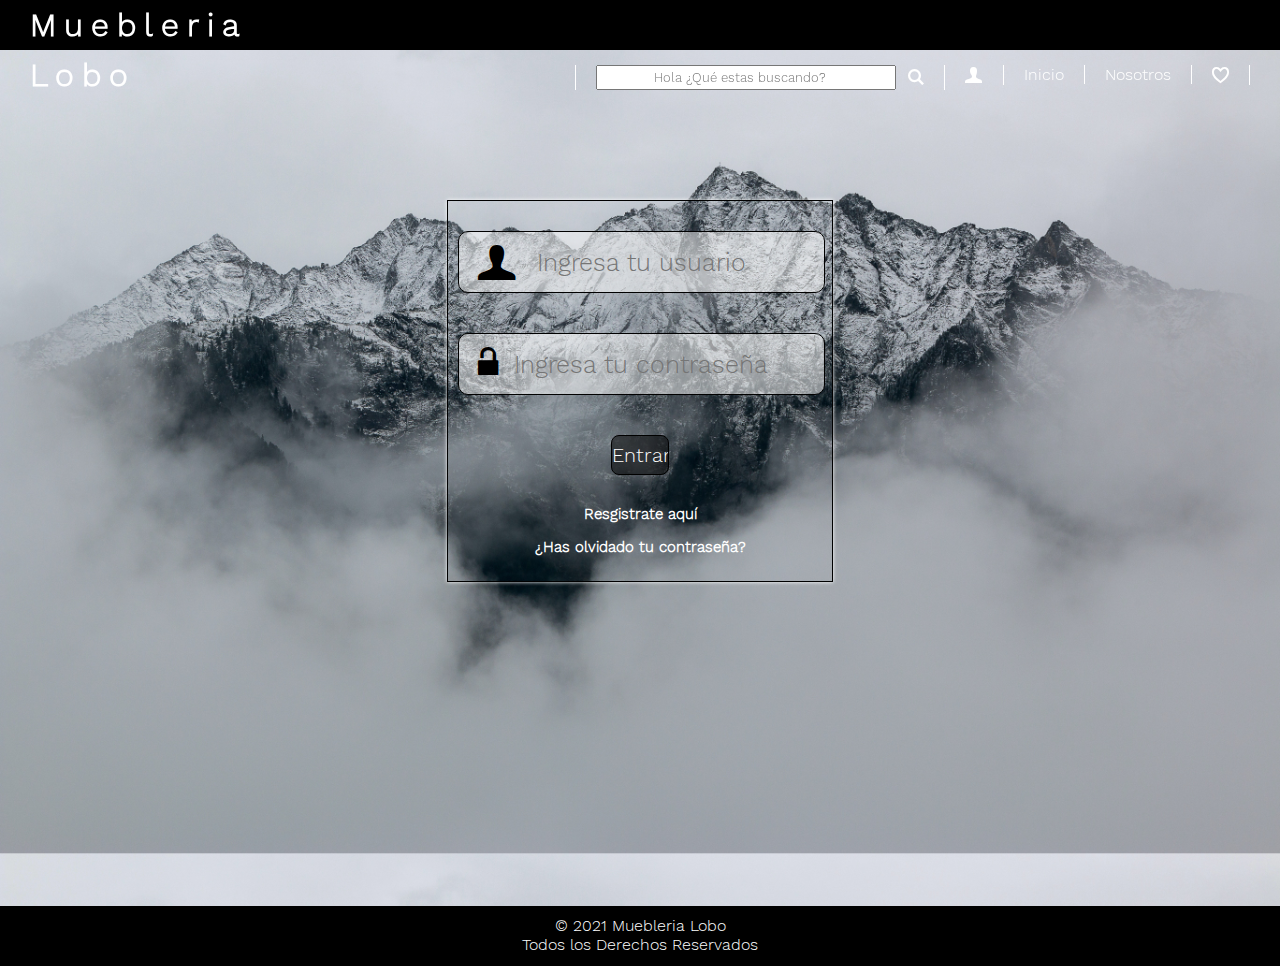
<file: inicio_sesion.html>
<!DOCTYPE html>
<html lang="es">
    <head>
        <meta charset="UTF-8">
        <link rel="stylesheet" href="css/estilos_inicio.css">
        <title>Muebleria Lobo</title>
        <link rel="shortcut icon" href="imagenes/logo/logo.jpg" type="image/x-icon">
    </head>
    <body>
         <!--  Inicio de menu -->
         <nav id="ml">
            <div id="lobo">
                <h1><a href="index.html">Muebleria Lobo</a></h1>
            </div>
            <ul id="menu">
                <li id="cart">
                    <a href="index.html">O</a>
                </li>
                <li class="normal">
                    <a href="nosotros.html">Nosotros</a>
                </li>
                <li class="normal">
                    <a href="index.html">Inicio</a>
                </li>
                <li id="sesion">
                    <a href="inicio_sesion.html">U</a>
                </li>
                <li id="buscar">
                    <input type="search" name="Buscador" id="search" placeholder="Hola ¿Qué estas buscando?">
                    <a href="busqueda.html">L</a>
                    <!--<input type="button" value="L" class="icon" href="">-->
                </li>
            </ul>
        </nav>
        <!--  Fin de menu -->

        <div id="clearfix"></div>

        <!--  Inicio Formulario -->

        <div id="espaciador"></div>

        <div id="formulario">
            <form>
                
                <label id="user" class="icon">U</label>
                <input type="email" placeholder="Ingresa tu usuario">

                <label id="password" class="icon">w</label>
                <input type="password" placeholder="Ingresa tu contraseña">

                <input type="submit" value="Entrar">
               

                <a href="registro.html">Resgistrate aquí</a>
                <a href="recuperar.html">¿Has olvidado tu contraseña?</a>
            </form>
        </div>
        
        <!--  Termina Formulario -->
        <!--  Inicio footer -->

        <footer id="footer">
            <p>
                &copy; 2021 Muebleria Lobo 
            </p>
            <p>
                Todos los Derechos Reservados
            </p>

        </footer>
        <!--  Fin footer -->
    </body>
</html>
</file>
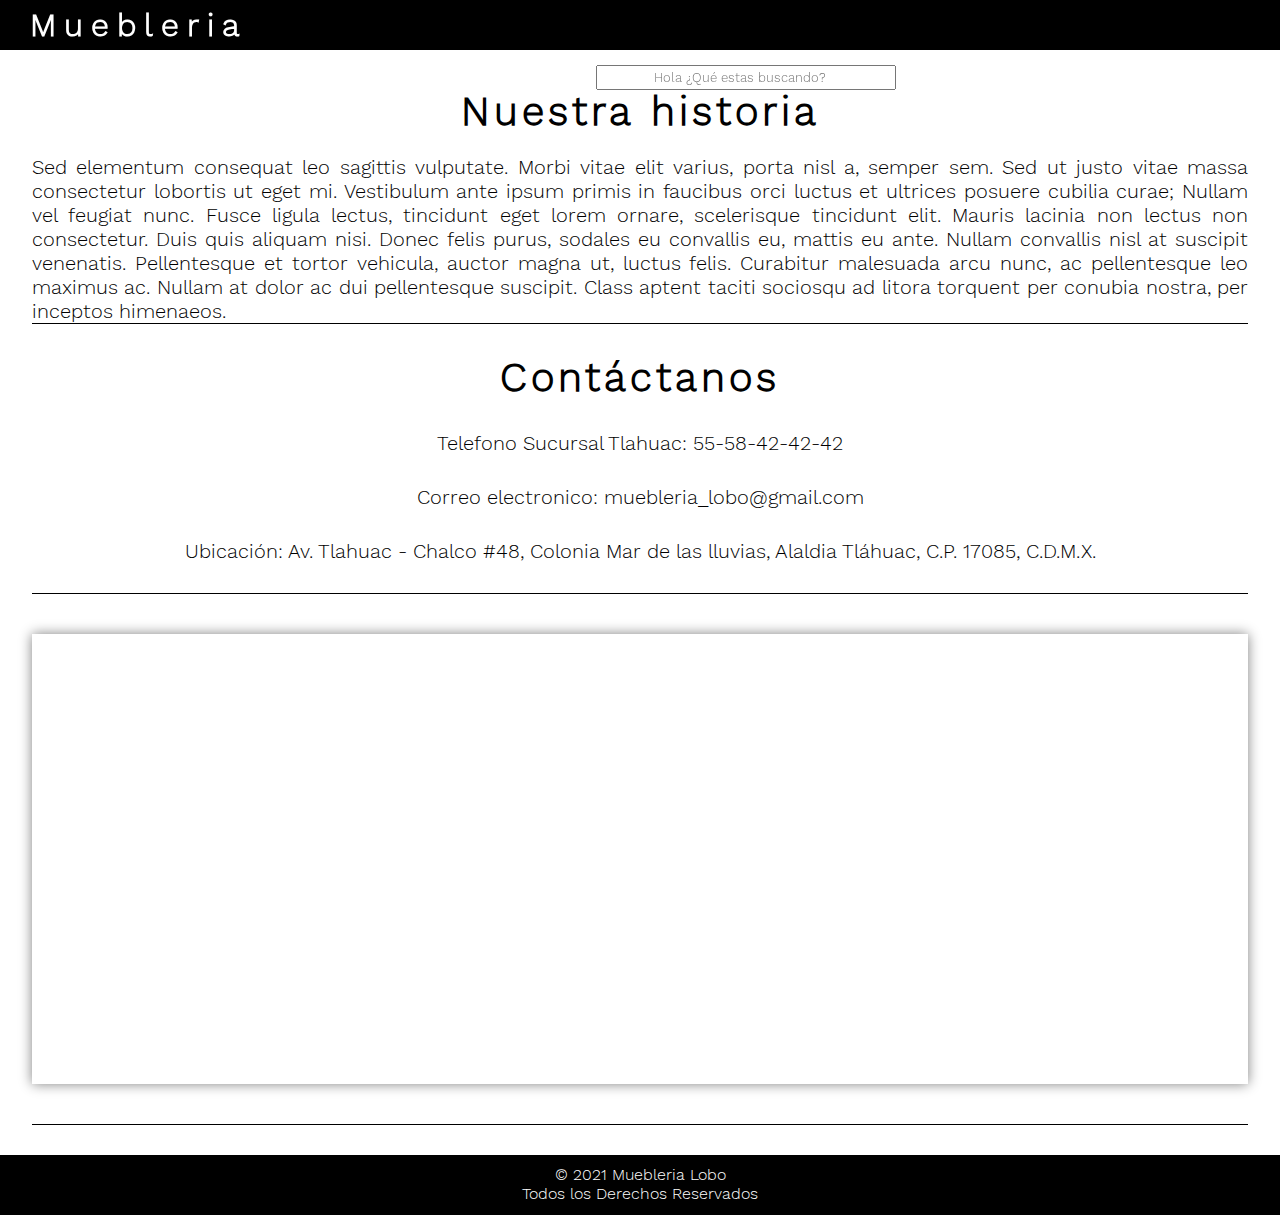
<file: nosotros.html>
<!DOCTYPE html>
<html lang="es">
    <head>
        <meta charset="UTF-8">
        <link rel="stylesheet" href="css/estilo_nosotros.css">
        <title>Muebleria Lobo</title>
        <link rel="shortcut icon" href="imagenes/logo/logo.jpg" type="image/x-icon">
        
    </head>
    <body>
         <!--  Inicio de menu -->
         <nav id="ml">
            <div id="lobo">
                <h1><a href="index.html">Muebleria Lobo</a></h1>
            </div>
            <ul id="menu">
                <li id="cart">
                    <a href="index.html">O</a>
                </li>
                <li class="normal">
                    <a href="nosotros.html">Nosotros</a>
                </li>
                <li class="normal">
                    <a href="index.html">Inicio</a>
                </li>
                <li id="sesion">
                    <a href="inicio_sesion.html">U</a>
                </li>
                <li id="buscar">
                    <input type="search" name="Buscador" id="search" placeholder="Hola ¿Qué estas buscando?">
                    <a href="busqueda.html">L</a>
                    <!--<input type="button" value="L" class="icon" href="">-->
                </li>
            </ul>
        </nav>
        <!--  Fin de menu -->

        <div id="clearfix"></div>
        <div id="espaciador"></div>

        <!--  Inicio contenido central -->

        <div id="nosotros">

            <h1>Nosotros</h1>

            <div id="historia">

                <h3>Nuestra historia</h3>

                <p>
                    Sed elementum consequat leo sagittis vulputate. Morbi vitae elit varius, porta nisl a, semper sem. Sed ut justo vitae massa consectetur lobortis ut eget mi. Vestibulum ante ipsum primis in faucibus orci luctus et ultrices posuere cubilia curae; Nullam vel feugiat nunc. Fusce ligula lectus, tincidunt eget lorem ornare, scelerisque tincidunt elit. Mauris lacinia non lectus non consectetur. Duis quis aliquam nisi. Donec felis purus, sodales eu convallis eu, mattis eu ante. Nullam convallis nisl at suscipit venenatis. Pellentesque et tortor vehicula, auctor magna ut, luctus felis. Curabitur malesuada arcu nunc, ac pellentesque leo maximus ac. Nullam at dolor ac dui pellentesque suscipit. Class aptent taciti sociosqu ad litora torquent per conubia nostra, per inceptos himenaeos.
                </p>

            </div>

            <div id="datos_contacto">

                <h3>Contáctanos</h3>

                <p>Telefono Sucursal Tlahuac:  55-58-42-42-42</p>

                <p>Correo electronico:  muebleria_lobo@gmail.com</p>

                <p>Ubicación: Av. Tlahuac - Chalco #48, Colonia Mar de las lluvias, Alaldia Tláhuac, C.P. 17085, C.D.M.X.</p>


            </div>

            <div id="mapa">

                <iframe src="https://www.google.com/maps/embed?pb=!1m18!1m12!1m3!1d1883.142865938421!2d-99.00509484434441!3d19.269936687518786!2m3!1f0!2f0!3f0!3m2!1i1024!2i768!4f13.1!3m3!1m2!1s0x85ce1cb6925f59c5%3A0x481e2a52349987e2!2sSan%20Rafael%20Atlixco%2019%2C%20Barrio%20de%20San%20Juan%2C%20Tl%C3%A1huac%2C%2013000%20De%20San%20Juan%2C%20CDMX!5e0!3m2!1ses-419!2smx!4v1611174026542!5m2!1ses-419!2smx" width="600" height="450" frameborder="0" style="border:0;" allowfullscreen="" aria-hidden="false" tabindex="0"></iframe>

            </div>

        </div>

        <!--  Fin contenido central -->

        <!--  Inicio footer -->

        <footer id="footer">
            <p>
                &copy; 2021 Muebleria Lobo 
            </p>
            <p>
                Todos los Derechos Reservados
            </p>

        </footer>
        <!--  Fin footer -->

    </body>
</html>
</file>
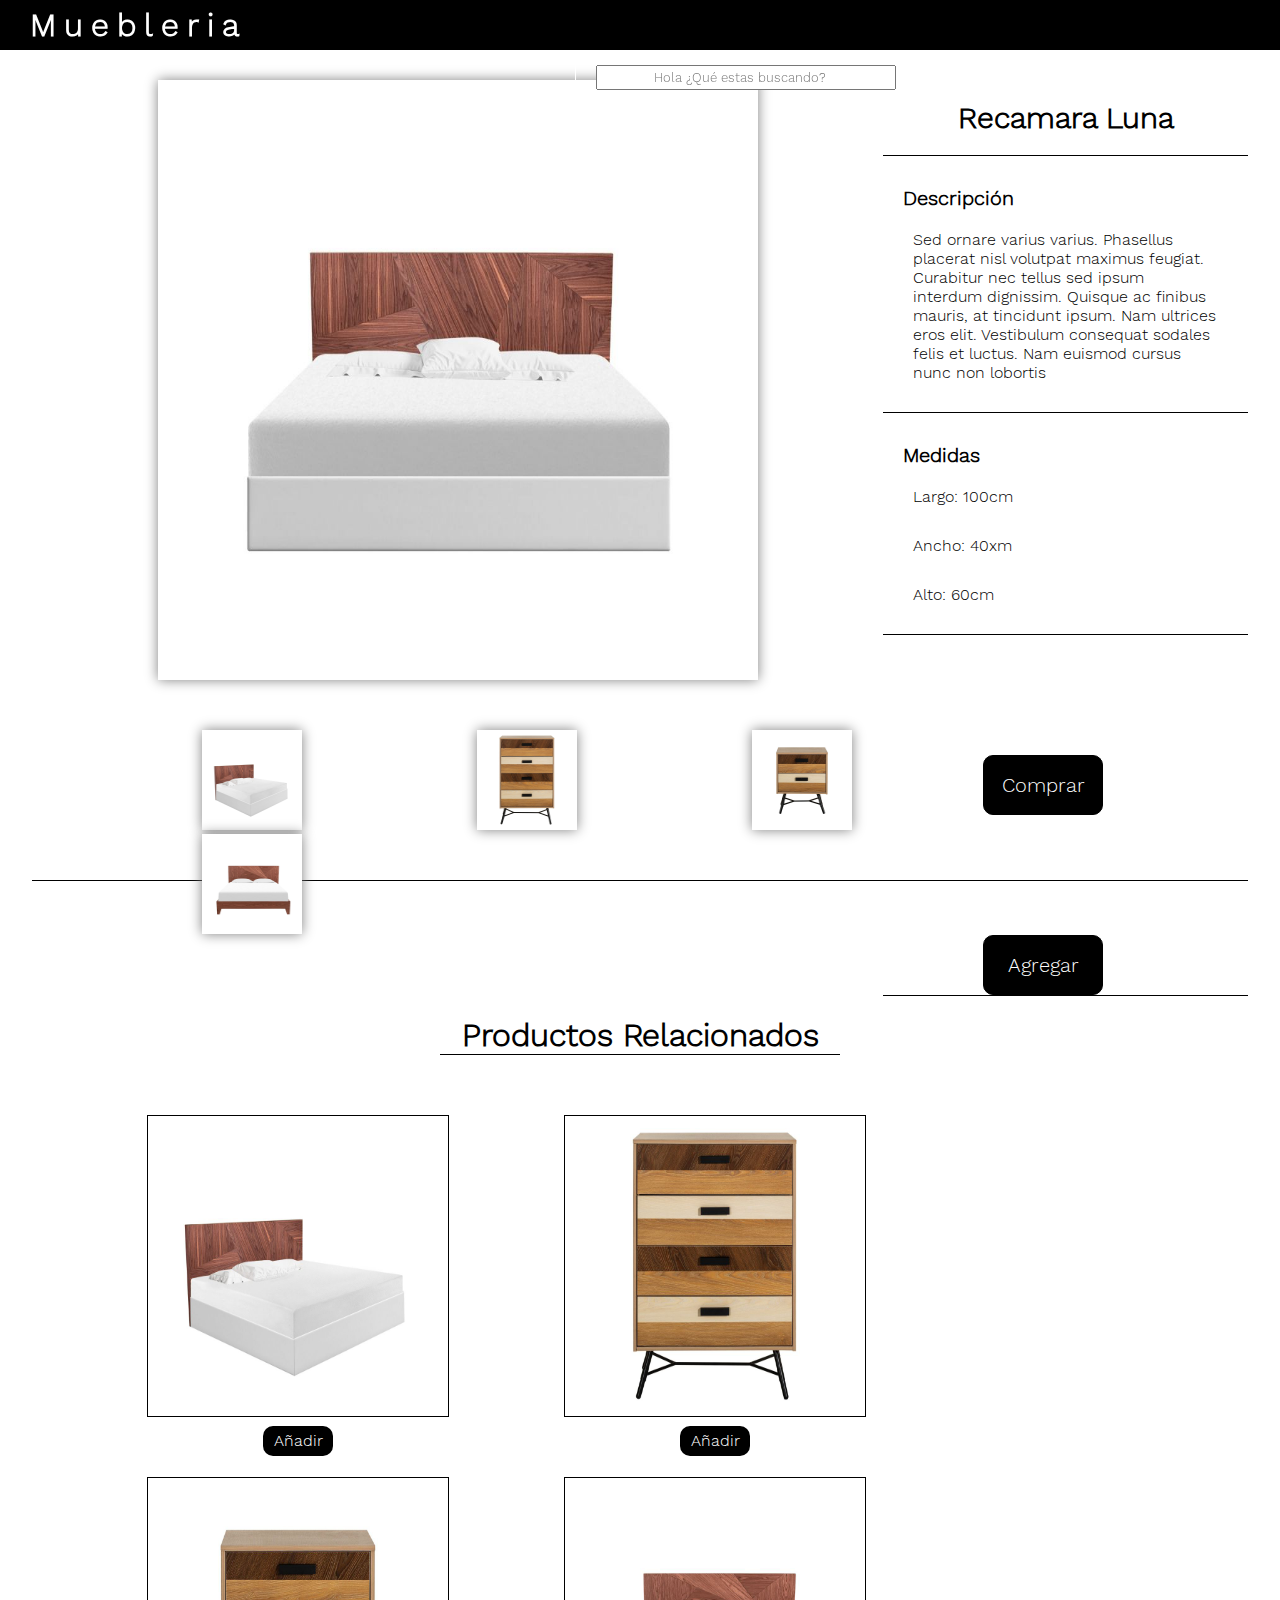
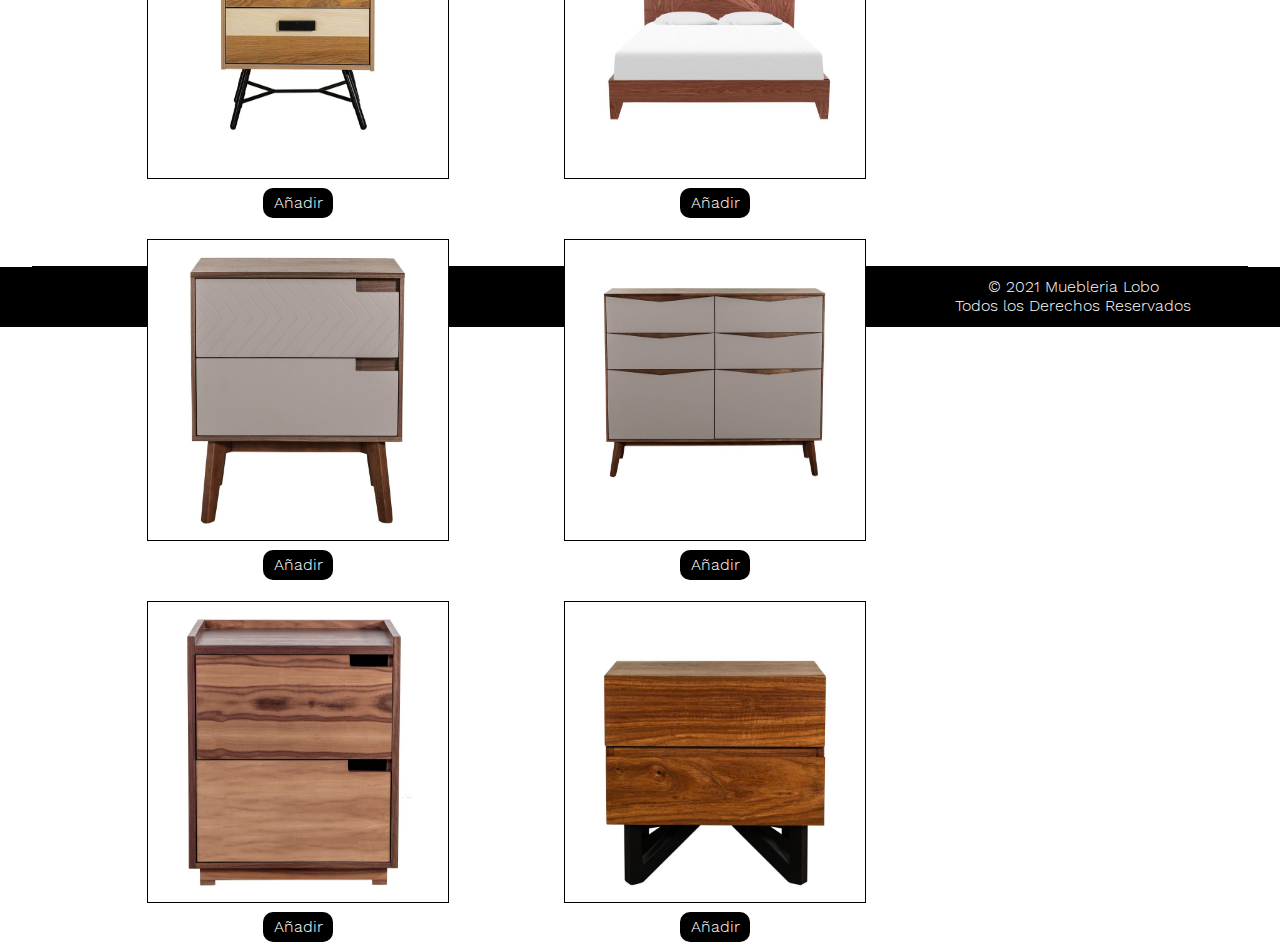
<file: productos.html>
<!DOCTYPE html>
<html lang="es">
    <head>
        <meta charset="UTF-8">
        <link rel="stylesheet" href="css/estilos_productos.css">
        <title>Muebleria Lobo</title>
        <link rel="shortcut icon" href="imagenes/logo/logo.jpg" type="image/x-icon">
    </head>
    <body>
         <!--  Inicio de menu -->
         <nav id="ml">
            <div id="lobo">
                <h1><a href="index.html">Muebleria Lobo</a></h1>
            </div>
            <ul id="menu">
                <li id="cart">
                    <a href="index.html">O</a>
                </li>
                <li class="normal">
                    <a href="nosotros.html">Nosotros</a>
                </li>
                <li class="normal">
                    <a href="index.html">Inicio</a>
                </li>
                <li id="sesion">
                    <a href="inicio_sesion.html">U</a>
                </li>
                <li id="buscar">
                    <input type="search" name="Buscador" id="search" placeholder="Hola ¿Qué estas buscando?">
                    <a href="busqueda.html">L</a>
                    <!--<input type="button" value="L" class="icon" href="">-->
                </li>
            </ul>
        </nav>
        <!--  Fin de menu -->

        <div id="clearfix"></div> 
        <div id="espaciador"></div>

        <!-- Inicio Contenido central -->

        <div id="contenido">
            <div id="imagenes">

                <div id="principal">

                    <img src="imagenes/productos/mueble1b.jpg" >
        
                </div>
        
                <div id="opciones">
        
                    <div id="opcion1">
                        <a href="#"><img src="imagenes/productos/mueble1a.jpg" alt="#"></a>
                    </div>
        
                    <div id="opcion2">
                        <a href="#"><img src="imagenes/productos/mueble2.jpg" alt="#"></a>
                    </div>
        
                    <div id="opcion3">
                        <a href="#"><img src="imagenes/productos/mueble3.jpg" alt="#"></a>
                    </div>
        
                    <div id="opcion4">
                        <a href="#"><img src="imagenes/productos/mueble4a.jpg" alt="#"></a>
                    </div>
        
                </div>

            </div>
            <div id="descripcion">

                <div id="nombre_producto">
                    <h2>Recamara Luna</h2>
                </div>
        
                <div id="detalles">
        
                    <div id="desc">

                        <h3>Descripción</h3>
        
                        <p>Sed ornare varius varius. Phasellus placerat nisl volutpat maximus feugiat. Curabitur nec tellus sed ipsum interdum dignissim. Quisque ac finibus mauris, at tincidunt ipsum. Nam ultrices eros elit. Vestibulum consequat sodales felis et luctus. Nam euismod cursus nunc non lobortis</p>

                    </div>
        
                    <div id="medidas">
                        <h3>Medidas</h3>
        
                        <p>Largo: 100cm</p>
                        <p>Ancho: 40xm</p>
                        <p>Alto: 60cm</p>
                    </div>
        
                
                </div>

                <div id="botones_compra">
        
                    <input type="submit" value="Comprar">
                    <input type="submit" value="Agregar">
    
                </div>

            </div>

        </div>

        <!-- Fin Contenido central -->
        <div id="clearfix"></div> 
        <!-- Inicio Productos relacionados -->

        <div id="productos_slider">
            <h1>Productos Relacionados</h1>

            <div class="productos">
                <div class="mueble1">
                    <a href="productos.html"><img src="imagenes/productos/mueble1a.jpg" alt=""></a>
                </div>
                <div id="añadir">
                    <a href="index.html">Añadir</a>
                </div>
            </div>

            <div class="productos">
                <div class="mueble1">
                    <a href="productos.html"><img src="imagenes/productos/mueble2.jpg" alt=""></a>
                </div>
                <div id="añadir">
                    <a href="index.html">Añadir</a>
                </div>
            </div>

            <div class="productos">
                <div class="mueble1">
                    <a href="productos.html"><img src="imagenes/productos/mueble3.jpg" alt=""></a>
                </div>
                <div id="añadir">
                    <a href="index.html">Añadir</a>
                </div>
            </div>

            <div class="productos">
                <div class="mueble1">
                    <a href="productos.html"><img src="imagenes/productos/mueble4a.jpg" alt=""></a>
                </div>
                <div id="añadir">
                    <a href="index.html">Añadir</a>
                </div>
            </div>

            <div class="productos">
                <div class="mueble1">
                    <a href="productos.html"><img src="imagenes/productos/mueble5a.jpg" alt=""></a>
                </div>
                <div id="añadir">
                    <a href="index.html">Añadir</a>
                </div>
            </div>

            <div class="productos">
                <div class="mueble1">
                    <a href="productos.html"><img src="imagenes/productos/mueble6a.jpg" alt=""></a>
                </div>
                <div id="añadir">
                    <a href="index.html">Añadir</a>
                </div>
            </div>

            <div class="productos">
                <div class="mueble1">
                    <a href=""productos.html""><img src="imagenes/productos/mueble7a.jpg" alt=""></a>
                </div>
                <div id="añadir">
                    <a href="index.html">Añadir</a>
                </div>
            </div>

            <div class="productos">
                <div class="mueble1">
                    <a href="productos.html"><img src="imagenes/productos/mueblea.jpg" alt=""></a>
                </div>
                <div id="añadir">
                    <a href="index.html">Añadir</a>
                </div>
            </div>

        </div>
        <!-- Fin Productos relacionados -->
        <!--  Inicio footer -->

        <footer id="footer">
            <p>
                &copy; 2021 Muebleria Lobo 
            </p>
            <p>
                Todos los Derechos Reservados
            </p>

        </footer>
        <!--  Fin footer -->
        

    </body>
</html>
</file>
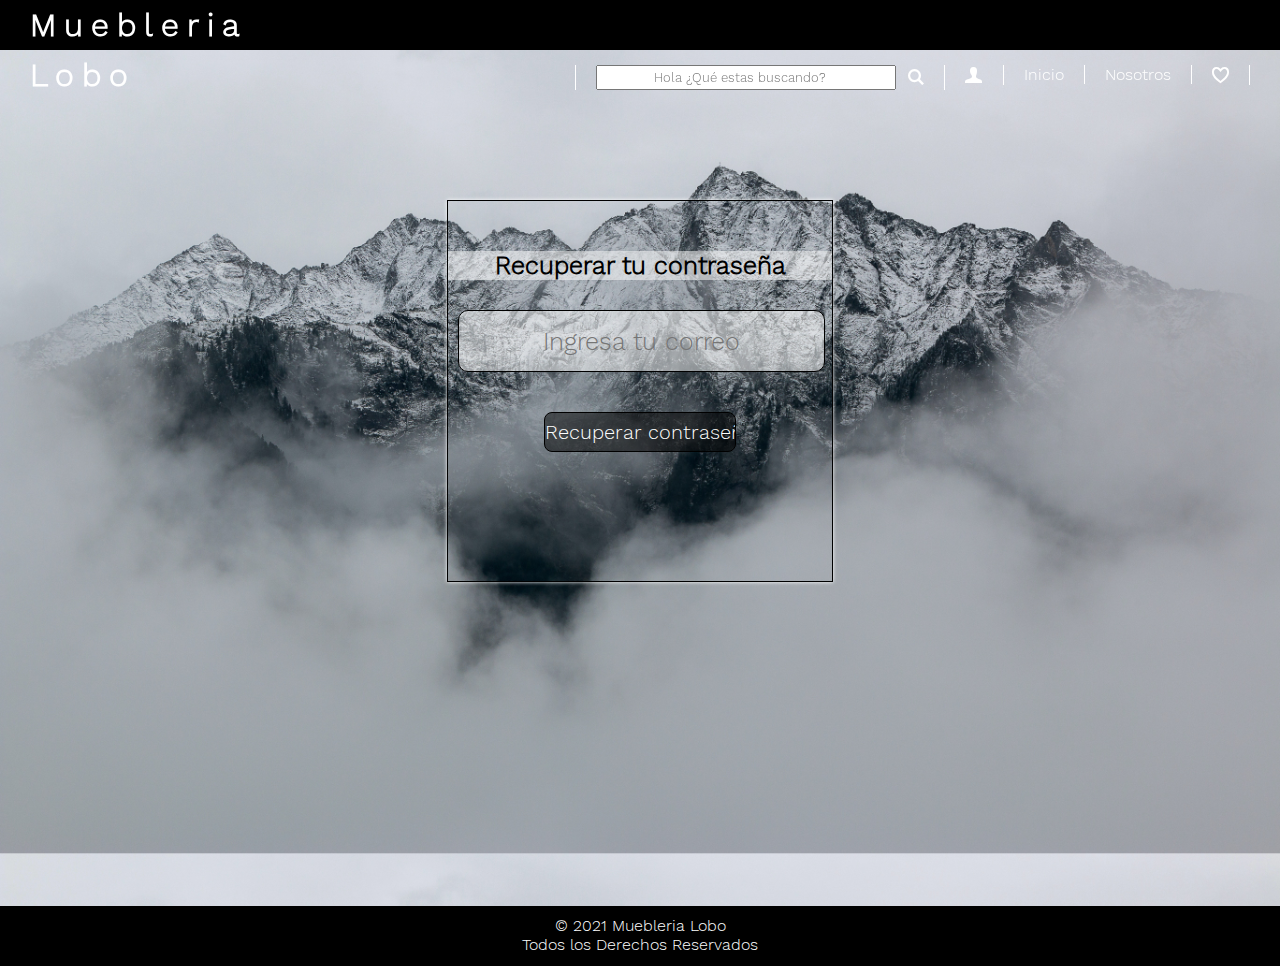
<file: recuperar.html>
<!DOCTYPE html>
<html lang="es">
    <head>
        <meta charset="UTF-8">
        <link rel="stylesheet" href="css/estilos_recuperar.css">
        <title>Muebleria Lobo</title>
        <link rel="shortcut icon" href="imagenes/logo/logo.jpg" type="image/x-icon">
    </head>
    <body>
         <!--  Inicio de menu -->
         <nav id="ml">
            <div id="lobo">
                <h1><a href="index.html">Muebleria Lobo</a></h1>
            </div>
            <ul id="menu">
                <li id="cart">
                    <a href="index.html">O</a>
                </li>
                <li class="normal">
                    <a href="nosotros.html">Nosotros</a>
                </li>
                <li class="normal">
                    <a href="index.html">Inicio</a>
                </li>
                <li id="sesion">
                    <a href="inicio_sesion.html">U</a>
                </li>
                <li id="buscar">
                    <input type="search" name="Buscador" id="search" placeholder="Hola ¿Qué estas buscando?">
                    <a href="busqueda.html">L</a>
                    <!--<input type="button" value="L" class="icon" href="">-->
                </li>
            </ul>
        </nav>
        <!--  Fin de menu -->

        <div id="clearfix"></div>

        <!--  Inicio Formulario -->

        <div id="espaciador"></div>

        <div id="formulario">
            <h2>Recuperar tu contraseña</h2>
            <form>
                
                <input type="email" placeholder="Ingresa tu correo">

                <input type="submit" value="Recuperar contraseña">
            
            </form>
        </div>
        
        <!--  Termina Formulario -->
        <!--  Inicio footer -->

        <footer id="footer">
            <p>
                &copy; 2021 Muebleria Lobo 
            </p>
            <p>
                Todos los Derechos Reservados
            </p>

        </footer>
        <!--  Fin footer -->
    </body>
</html>
</file>
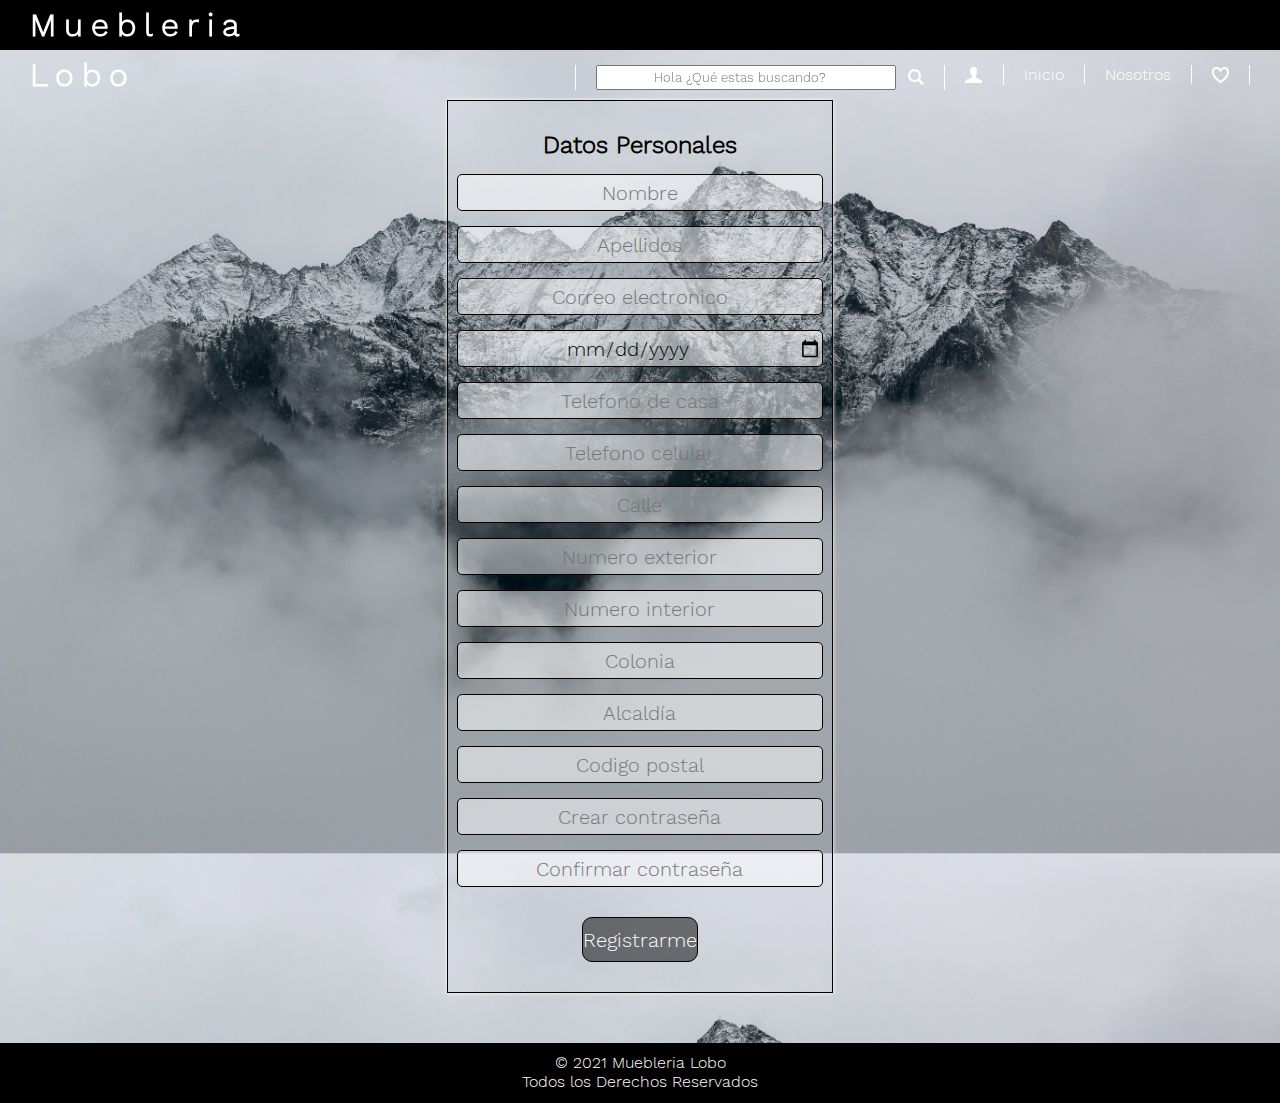
<file: registro.html>
<!DOCTYPE html>
<html lang="es">
    <head>
        <meta charset="UTF-8">
        <link rel="stylesheet" href="css/estilos_registro.css">
        <title>Muebleria Lobo</title>
        <link rel="shortcut icon" href="imagenes/logo/logo.jpg" type="image/x-icon">
    </head>
    <body>
         <!--  Inicio de menu -->
         <nav id="ml">
            <div id="lobo">
                <h1><a href="index.html">Muebleria Lobo</a></h1>
            </div>
            <ul id="menu">
                <li id="cart">
                    <a href="index.html">O</a>
                </li>
                <li class="normal">
                    <a href="nosotros.html">Nosotros</a>
                </li>
                <li class="normal">
                    <a href="index.html">Inicio</a>
                </li>
                <li id="sesion">
                    <a href="inicio_sesion.html">U</a>
                </li>
                <li id="buscar">
                    <input type="search" name="Buscador" id="search" placeholder="Hola ¿Qué estas buscando?">
                    <a href="busqueda.html">L</a>
                    <!--<input type="button" value="L" class="icon" href="">-->
                </li>
            </ul>
        </nav>
        <!--  Fin de menu -->

        <div id="clearfix"></div>

        <!--  Inicio Formulario -->

        <div id="espaciador"></div>

        <div id="form">
            <h2>Datos Personales</h2>
            <form>

                
                <input type="text" id="nombre" placeholder="Nombre"> 

                <input type="text" id="apellidos" placeholder="Apellidos">

                <input type="email" name="" id="email" placeholder="Correo electronico">

                <input type="date" name="" id="fecha" placeholder="Fecha de nacimiento">

                <input type="tel" name="" id="telefono" placeholder="Telefono de casa">

                <input type="tel" name="" id="telefono" placeholder="Telefono celular">
                
                <input type="text" id="calle" placeholder="Calle">

                <input type="text" id="numero1" placeholder="Numero exterior">

                <input type="text" id="numero2" placeholder="Numero interior">

                <input type="text" id="colonia" placeholder="Colonia">

                <input type="text" id="alcaldia" placeholder="Alcaldía">

                <input type="text" name="cp" id="c.p." placeholder="Codigo postal">

                <input type="password" name="" id="contrseña" placeholder="Crear contraseña">
                <input type="password" name="" id="confirmar" placeholder="Confirmar contraseña">

                <input type="submit" value="Registrarme">
                
            </form>

        </div>
        
        <!--  Termina Formulario -->
        <!--  Inicio footer -->
        <footer id="footer">
            <p>
                &copy; 2021 Muebleria Lobo 
            </p>
            <p>
                Todos los Derechos Reservados
            </p>

        </footer>
        
        <!--  Fin footer -->
    </body>
</html>
</file>
<file: css/estilos_inicio.css>
/* Estilos Generales */
*{
    
    margin: 0%;
    padding: 0%;
    text-decoration: none;
    color: white;
    font-family: work-sans300;
}

#clearfix{
    clear: both;
    float: none; 
}

body{
    background-image: url(../imagenes/sesion/pexels-eberhard-grossgasteiger-691668.jpg);
    background-size: 100%;
}

/* Fin de Estilos Generales */
/*-----------------------------------------------------------------------------------------------------------------*/
/* Fonts */

@font-face{
    font-family: work-sans300;
    src: url(fonts/Work_Sans/static/WorkSans-Light.ttf);
}

@font-face{
    font-family: icons; /* https://www.fontsquirrel.com/fonts/web-symbols */
    src: url(fonts/websymbols/websymbols-regular-webfont.svg#WebSymbolsRegular)format("svg"),
         url(fonts/websymbols/websymbols-regular-webfont.eot);
    src: url(fonts/websymbols/websymbols-regular-webfont.eot?#iefix)format("eot"),
         url(fonts/websymbols/websymbols-regular-webfont.woff)format("woff"),
         url(fonts/websymbols/websymbols-regular-webfont.ttf)format("truetype");
}

/* Fin Fonts */
/*-----------------------------------------------------------------------------------------------------------------*/
/* Estilos Menu */
#ml{
    position: fixed;
    background-color: black;
    width: 100%;
    height: 50px;
    z-index: 2;
}

#lobo a{
    
    width: 295px;
    display: block;
    font-family: work-sans300;
    line-height: 50px;
    margin-left: 30px;
    letter-spacing: 8px;
}
#lobo a:hover{
    color: lightskyblue;
}

#menu li a{
    text-align: center;   
}

.normal a{
    font-family: work-sans300 ;
    font-size: 16px;
}
.normal a:hover{
    color: lightskyblue;
}

#menu{
    margin-top: -35px;
    margin-right: 30px;
}

#menu li{
    display: block;
    float: right;
    margin-right: 20px;
    margin: 0px auto;
    border-right: solid 1px white;
    padding-left: 20px;
    padding-right: 20px;
    cursor: pointer;
}

#menu li:last-child{
    border-left:solid 1px white ;
}

#cart a{
    font-family: icons;
}
#cart a:hover{
    color: lightskyblue;
}

#sesion a{
    font-family: icons;
}
#sesion a:hover{
    color: lightskyblue;
}
input[type="search"]{
    text-align: center;
    color: black;
    width: 300px;
    height: 25px;
    margin-right: 0px;
}

#buscar a{
    
    font-family: icons;
    text-align: center;
    cursor: pointer;
    padding-left: 7px;
}
#buscar a:hover{
    color: lightskyblue;
    transform: scale(1.3,1.3);
    
}

/* Fin Estilos Menu */

/*-----------------------------------------------------------------------------------------------------------------*/
/*-----------------------------------------------------------------------------------------------------------------*/
/* Inicio Formulario */

#espaciador{
    width: 100%;
    height: 50px;
    border: none;
}

#formulario{
    width: 30%;
    min-height: 380px;
    margin: auto;
    margin-top: 150px;
    border: 1px solid black;
    box-shadow: 0px 0px 4px white;
}
#formulario input[type="email"],
#formulario input[type="password"]{
    width: 95%;
    height: 60px;
    text-align: center;
    margin: 10px;
    margin-top: 30px;
    border-radius: 10px ;
    border: 1px solid black;
    color: black;
    font-size: 25px;
    background-color: rgba(255, 255, 255, 0.5);
}
#user,
#password{
    font-family: icons;
    color: black;
}
#formulario #user,
#formulario #password{
    display: block;
    font-size: 35px;
    position: absolute;
    margin-left: 30px;
    margin-top: 40px;
    
}


#formulario input[type="submit"]{
    display: block;
    width: 15%;
    height: 40px;
    font-size: 20px;
    margin: auto;
    margin-top: 30px;
    margin-bottom: 30px;
    text-align: center;
    color: white;
    background-color: rgba(0, 0, 0, 0.5);
    border: 1px solid black;
    border-radius: 8px;
    cursor: pointer;
}
#formulario a{
    display: block;
    margin-top: 15px;
    text-align: center;
    color: white;
    font-size: 15px;
    font-weight:bolder ;
}
#formulario a:first-child{
    
    margin-top: 60px;
}


/* fin Formulario */
/*-----------------------------------------------------------------------------------------------------------------*/
/* Inicio Footer */

#footer{
    width: 100%;
    height: 50px;
    background-color: black;
    color: white;
    text-align: center;
    padding-top: 10px;
    margin-top: 324px;
}

/* Fin Footer */
</file>
<file: css/estilo_nosotros.css>
/* Estilos Generales */
*{
    margin: 0%;
    padding: 0%;
    text-decoration: none;
    color: white;
    font-family: work-sans300;
}

#clearfix{
    clear: both;
    float: none;
}
#espaciador{
    width: 100%;
    height: 50px;
    border: none;
}

/* Fin de Estilos Generales */
/*-----------------------------------------------------------------------------------------------------------------*/
/* Fonts */

@font-face{
    font-family: work-sans300;
    src: url(fonts/Work_Sans/static/WorkSans-Light.ttf);
}

@font-face{
    font-family: icons; /* https://www.fontsquirrel.com/fonts/web-symbols */
    src: url(fonts/websymbols/websymbols-regular-webfont.svg#WebSymbolsRegular)format("svg"),
         url(fonts/websymbols/websymbols-regular-webfont.eot);
    src: url(fonts/websymbols/websymbols-regular-webfont.eot?#iefix)format("eot"),
         url(fonts/websymbols/websymbols-regular-webfont.woff)format("woff"),
         url(fonts/websymbols/websymbols-regular-webfont.ttf)format("truetype");
}

/* Fin Fonts */
/*-----------------------------------------------------------------------------------------------------------------*/
/* Estilos Menu */
#ml{
    position: fixed;
    background-color: black;
    width: 100%;
    height: 50px;
    z-index: 2;
}

#lobo a{
    
    width: 295px;
    display: block;
    font-family: work-sans300;
    line-height: 50px;
    margin-left: 30px;
    letter-spacing: 8px;
}
#lobo a:hover{
    color: lightskyblue;
}

#menu li a{
    text-align: center;   
}

.normal a{
    font-family: work-sans300 ;
    font-size: 16px;
}
.normal a:hover{
    color: lightskyblue;
}

#menu{
    margin-top: -35px;
    margin-right: 30px;
}

#menu li{
    display: block;
    float: right;
    margin-right: 20px;
    margin: 0px auto;
    border-right: solid 1px white;
    padding-left: 20px;
    padding-right: 20px;
    cursor: pointer;
}

#menu li:last-child{
    border-left:solid 1px white ;
}

#cart a{
    font-family: icons;
}
#cart a:hover{
    color: lightskyblue;
}

#sesion a{
    font-family: icons;
}
#sesion a:hover{
    color: lightskyblue;
}
input[type="search"]{
    text-align: center;
    color: black;
    width: 300px;
    height: 25px;
    margin-right: 0px;
}

#buscar a{
    
    font-family: icons;
    text-align: center;
    cursor: pointer;
    padding-left: 7px;
}
#buscar a:hover{
    color: lightskyblue;
    transform: scale(1.3,1.3);
    
}

/* Fin Estilos Menu */
/*-----------------------------------------------------------------------------------------------------------------*/
/* Inicio nosotros */
#nosotros{
    width: 95%;
    min-height: 100px;
    margin: auto;
    
    
}
#historia{
    width: 100%;
    min-height: 200px;
    border-bottom: 1px solid black;
}
#historia h3{
    color: black;
    font-size: 40px;
    text-align: center;
    letter-spacing: 4px;
}
#historia p{
    color: black;
    margin-top: 20px;
    font-size: 20px;
    text-align: justify;
}

#datos_contacto{
    width: 100%;
    min-height: 200px;
    border-bottom: 1px solid black;
    padding-bottom: 30px;
}
#datos_contacto h3{
    padding-top: 30px;
    color: black;
    font-size: 40px;
    text-align: center;
    letter-spacing: 4px;
}
#datos_contacto p{
    color: black;
    margin-top: 30px;
    font-size: 20px;
    text-align: center;
}

#mapa{
    width: 100%;
    height: 450px;
    margin-top: 40px;
    padding-bottom: 40px;
    border-bottom: 1px solid black;
}
#mapa iframe{
    width: 100%;
    height: 450px;
    box-shadow: 0px 0px 12px gray;
}
/* Fin nosotros*/

/* Inicio Footer */

#footer{
    width: 100%;
    height: 50px;
    background-color: black;
    color: white;
    text-align: center;
    padding-top: 10px;
    margin-top: 30px;
}

/* Fin Footer */
</file>
<file: css/estilos_productos.css>
/* Estilos Generales */
*{
    margin: 0%;
    padding: 0%;
    text-decoration: none;
    color: white;
    font-family: work-sans300;
}

#clearfix{
    clear: both;
    float: none;
}

#espaciador{
    width: 100%;
    height: 50px;
    border: none;
}

/* Fin de Estilos Generales */
/*-----------------------------------------------------------------------------------------------------------------*/
/* Fonts */

@font-face{
    font-family: work-sans300;
    src: url(fonts/Work_Sans/static/WorkSans-Light.ttf);
}

@font-face{
    font-family: icons; /* https://www.fontsquirrel.com/fonts/web-symbols */
    src: url(fonts/websymbols/websymbols-regular-webfont.svg#WebSymbolsRegular)format("svg"),
         url(fonts/websymbols/websymbols-regular-webfont.eot);
    src: url(fonts/websymbols/websymbols-regular-webfont.eot?#iefix)format("eot"),
         url(fonts/websymbols/websymbols-regular-webfont.woff)format("woff"),
         url(fonts/websymbols/websymbols-regular-webfont.ttf)format("truetype");
}

/* Fin Fonts */
/*-----------------------------------------------------------------------------------------------------------------*/
/* Estilos Menu */
#ml{
    position: fixed;
    background-color: black;
    width: 100%;
    height: 50px;
    z-index: 2;
}

#lobo a{
    
    width: 295px;
    display: block;
    font-family: work-sans300;
    line-height: 50px;
    margin-left: 30px;
    letter-spacing: 8px;
}
#lobo a:hover{
    color: lightskyblue;
}

#menu li a{
    text-align: center;   
}

.normal a{
    font-family: work-sans300 ;
    font-size: 16px;
}
.normal a:hover{
    color: lightskyblue;
}

#menu{
    margin-top: -35px;
    margin-right: 30px;
}

#menu li{
    display: block;
    float: right;
    margin-right: 20px;
    margin: 0px auto;
    border-right: solid 1px white;
    padding-left: 20px;
    padding-right: 20px;
    cursor: pointer;
}

#menu li:last-child{
    border-left:solid 1px white ;
}

#cart a{
    font-family: icons;
}
#cart a:hover{
    color: lightskyblue;
}

#sesion a{
    font-family: icons;
}
#sesion a:hover{
    color: lightskyblue;
}
input[type="search"]{
    text-align: center;
    color: black;
    width: 300px;
    height: 25px;
    margin-right: 0px;
}

#buscar a{
    
    font-family: icons;
    text-align: center;
    cursor: pointer;
    padding-left: 7px;
}
#buscar a:hover{
    color: lightskyblue;
    transform: scale(1.3,1.3);
    
}

/* Fin Estilos Menu */

/*-----------------------------------------------------------------------------------------------------------------*/
/* Inicio imagenes */

#contenido{
    display: block;
    width: 95%;
    min-height: 800px;
    border-bottom: 1px solid black;
    margin: auto;
    margin-top: 30px;
}

#imagenes{
    display: block;
    width: 70%;
    min-height: 800px;
    float: left;
    
}
#principal{
    display: block;
    margin: auto;
    width: 600px;
    height: 600px;
    box-shadow: 0px 0px 12px gray;  
}
#principal img{
    display: block;
    width: 600px;
    height: 600px; 
}
#opciones{
    display: block;
    width: 100%;
    min-height: 50px;
    margin-top: 30px;
    padding-top: 20px;
    padding-bottom: 20px;
}
#opciones div{
    display: inline-block;
    margin-left: 170px;
    width: 100px;
    height: 100px;
    box-shadow: 0px 0px 12px gray;
}
#opciones div a img{
    width: 100px;
    height: 100px;
}


#descripcion{
    display: block;
    width: 30%;
    min-height: 800px;
    float: right; 
    border-bottom: 1px solid black;
}
#nombre_producto{
    border-bottom: 1px solid black;
}
#nombre_producto h2{
    text-align: center;
    font-size: 30px;
    color: black;
    margin-top: 20px;
    margin-bottom: 20px;
    
}
#detalles{
    border-bottom: 1px solid black;
}
#detalles  h3{
    margin-left: 20px;
    font-size: 20px;
    color: black;
    margin-bottom: 20px;
}
#detalles  p{
    margin-left: 30px;
    margin-right: 30px;
    margin-bottom: 30px;
    color: black;
}
#desc{
    margin-top: 30px;
    width: 100%;
    border-bottom: 1px solid black;
}
#medidas{
    margin-top: 30px;
}

#botones_compra input[type="submit"]{

    width: 120px;
    height: 60px;
    font-size: 20px;
    color: white;
    background-color: black;
    border: 1px solid black;
    border-radius: 10px;
    margin-left: 100px;
    margin-top: 120px;
    cursor: pointer;

}
/* Fin imagenes */

/* Inicio de Slider de Productos */
#productos_slider{
    width: 95%;
    height: 850px;
    margin: auto;
    background-color:none;
    padding-top: 20px;
    text-align: center;
    border-bottom: 1px solid black;
}

#productos_slider h1{
    color: black;
    border-bottom: 1px solid black;
    width: 400px;
    margin: auto;

}

.productos{
    width: 300px;
    height: 300px;
    border: 1px solid black;
    margin-top: 60px;
    margin-left: 115px;
    float: left;
    
}
.mueble1{
    display: block;
    width: 100%;
    height: 300px;
}
.mueble1 a{
    display: block;
    cursor: pointer;
}
.mueble1 a img{
    height: 300px;
    width: 100%;  
}

#añadir{
    display: block;
    width: 70px;
    height: 30px;
    background-color: black;
    border-radius: 10px ;
    margin: auto;
    margin-top: 10px;
    text-align: center;

}

#añadir a{
    display: block;
    font-family: work-sans300;
    color: white;
    text-align: center;
    line-height: 30px;
}

#añadir:hover a{
    background-color: white;
    color: black;
    border-bottom: 1px solid black;
}

/* Fin de Slider de Productos */
/*-----------------------------------------------------------------------------------------------------------------*/
/* Inicio Footer */

#footer{
    width: 100%;
    height: 50px;
    background-color: black;
    color: white;
    text-align: center;
    padding-top: 10px;
}

/* Fin Footer */
</file>
<file: css/estilos_recuperar.css>
/* Estilos Generales */
*{
    
    margin: 0%;
    padding: 0%;
    text-decoration: none;
    color: white;
    font-family: work-sans300;
}

#clearfix{
    clear: both;
    float: none; 
}

body{
    background-image: url(../imagenes/sesion/pexels-eberhard-grossgasteiger-691668.jpg);
    background-size: 100%;
}

/* Fin de Estilos Generales */
/*-----------------------------------------------------------------------------------------------------------------*/
/* Fonts */

@font-face{
    font-family: work-sans300;
    src: url(fonts/Work_Sans/static/WorkSans-Light.ttf);
}

@font-face{
    font-family: icons; /* https://www.fontsquirrel.com/fonts/web-symbols */
    src: url(fonts/websymbols/websymbols-regular-webfont.svg#WebSymbolsRegular)format("svg"),
         url(fonts/websymbols/websymbols-regular-webfont.eot);
    src: url(fonts/websymbols/websymbols-regular-webfont.eot?#iefix)format("eot"),
         url(fonts/websymbols/websymbols-regular-webfont.woff)format("woff"),
         url(fonts/websymbols/websymbols-regular-webfont.ttf)format("truetype");
}

/* Fin Fonts */
/*-----------------------------------------------------------------------------------------------------------------*/
/* Estilos Menu */
#ml{
    position: fixed;
    background-color: black;
    width: 100%;
    height: 50px;
    z-index: 2;
}

#lobo a{
    
    width: 295px;
    display: block;
    font-family: work-sans300;
    line-height: 50px;
    margin-left: 30px;
    letter-spacing: 8px;
}
#lobo a:hover{
    color: lightskyblue;
}

#menu li a{
    text-align: center;   
}

.normal a{
    font-family: work-sans300 ;
    font-size: 16px;
}
.normal a:hover{
    color: lightskyblue;
}

#menu{
    margin-top: -35px;
    margin-right: 30px;
}

#menu li{
    display: block;
    float: right;
    margin-right: 20px;
    margin: 0px auto;
    border-right: solid 1px white;
    padding-left: 20px;
    padding-right: 20px;
    cursor: pointer;
}

#menu li:last-child{
    border-left:solid 1px white ;
}

#cart a{
    font-family: icons;
}
#cart a:hover{
    color: lightskyblue;
}

#sesion a{
    font-family: icons;
}
#sesion a:hover{
    color: lightskyblue;
}
input[type="search"]{
    text-align: center;
    color: black;
    width: 300px;
    height: 25px;
    margin-right: 0px;
}

#buscar a{
    
    font-family: icons;
    text-align: center;
    cursor: pointer;
    padding-left: 7px;
}
#buscar a:hover{
    color: lightskyblue;
    transform: scale(1.3,1.3);
    
}

/* Fin Estilos Menu */

/*-----------------------------------------------------------------------------------------------------------------*/
/* Inicio Formulario */

#espaciador{
    width: 100%;
    height: 50px;
    border: none;
}

#formulario{
    width: 30%;
    min-height: 280px;
    margin: auto;
    margin-top: 150px;
    padding-top: 50px;
    padding-bottom: 50px;
    border: 1px solid black;
    box-shadow: 0px 0px 4px white;
}
#formulario h2{
    text-align: center;
    color: black;
    font-size: 25px;
    background-color: rgba(255, 255, 255, 0.5);
}
#formulario input[type="email"]{
    width: 95%;
    height: 60px;
    text-align: center;
    margin: 10px;
    margin-top: 30px;
    border-radius: 10px ;
    border: 1px solid black;
    color: black;
    font-size: 25px;
    background-color: rgba(255, 255, 255, 0.5);
}


#formulario input[type="submit"]{
    display: block;
    width: 50%;
    height: 40px;
    font-size: 20px;
    margin: auto;
    margin-top: 30px;
    margin-bottom: 30px;
    text-align: center;
    color: white;
    background-color: rgba(0, 0, 0, 0.5);
    border: 1px solid black;
    border-radius: 8px;
    cursor: pointer;
}



/* fin Formulario */
/*-----------------------------------------------------------------------------------------------------------------*/
/* Inicio Footer */

#footer{
    width: 100%;
    height: 50px;
    background-color: black;
    color: white;
    text-align: center;
    padding-top: 10px;
    margin-top: 324px;
}

/* Fin Footer */
</file>
<file: css/estilos_registro.css>
/* Estilos Generales */
*{
    
    margin: 0%;
    padding: 0%;
    text-decoration: none;
    color: white;
    font-family: work-sans300;
}

#clearfix{
    clear: both;
    float: none; 
}

body{
    background-image: url(../imagenes/sesion/pexels-eberhard-grossgasteiger-691668.jpg);
    background-size: 100%;
}

/* Fin de Estilos Generales */
/*-----------------------------------------------------------------------------------------------------------------*/
/* Fonts */

@font-face{
    font-family: work-sans300;
    src: url(fonts/Work_Sans/static/WorkSans-Light.ttf);
}

@font-face{
    font-family: icons; /* https://www.fontsquirrel.com/fonts/web-symbols */
    src: url(fonts/websymbols/websymbols-regular-webfont.svg#WebSymbolsRegular)format("svg"),
         url(fonts/websymbols/websymbols-regular-webfont.eot);
    src: url(fonts/websymbols/websymbols-regular-webfont.eot?#iefix)format("eot"),
         url(fonts/websymbols/websymbols-regular-webfont.woff)format("woff"),
         url(fonts/websymbols/websymbols-regular-webfont.ttf)format("truetype");
}

/* Fin Fonts */
/*-----------------------------------------------------------------------------------------------------------------*/
/* Estilos Menu */
#ml{
    position: fixed;
    background-color: black;
    width: 100%;
    height: 50px;
    z-index: 2;
}

#lobo a{
    
    width: 295px;
    display: block;
    font-family: work-sans300;
    line-height: 50px;
    margin-left: 30px;
    letter-spacing: 8px;
}
#lobo a:hover{
    color: lightskyblue;
}

#menu li a{
    text-align: center;   
}

.normal a{
    font-family: work-sans300 ;
    font-size: 16px;
}
.normal a:hover{
    color: lightskyblue;
}

#menu{
    margin-top: -35px;
    margin-right: 30px;
}

#menu li{
    display: block;
    float: right;
    margin-right: 20px;
    margin: 0px auto;
    border-right: solid 1px white;
    padding-left: 20px;
    padding-right: 20px;
    cursor: pointer;
}

#menu li:last-child{
    border-left:solid 1px white ;
}

#cart a{
    font-family: icons;
}
#cart a:hover{
    color: lightskyblue;
}

#sesion a{
    font-family: icons;
}
#sesion a:hover{
    color: lightskyblue;
}
input[type="search"]{
    text-align: center;
    color: black;
    width: 300px;
    height: 25px;
    margin-right: 0px;
}

#buscar a{
    
    font-family: icons;
    text-align: center;
    cursor: pointer;
    padding-left: 7px;
}
#buscar a:hover{
    color: lightskyblue;
    transform: scale(1.3,1.3);
    
}

/* Fin Estilos Menu */

/*-----------------------------------------------------------------------------------------------------------------*/
/* Inicio Formulario */

#espaciador{
    width: 100%;
    height: 50px;
    border: none;
}

#form{
    padding-top: 30px;
    width: 30%;
    min-height: 700px;
    margin: auto;
    margin-top: 50px;
    margin-bottom: 50px;
    border: 1px solid black;
    box-shadow: 0px 0px 4px white;
}
#form h2{
    color:black ;
    text-align: center;
}
#form input[type="text"],
#form input[type="date"],
#form input[type="tel"],
#form input[type="email"],
#form input[type="password"],
#form input[type="number"],
#form input[type="text"]{
    display: block;
    height: 35px;
    margin: auto;
    margin-top: 15px;
    width: 95%;
    color: black;
    background-color: rgba(255, 255, 255, 0.5);
    border: 1px solid black;
    border-radius: 5px;
    text-align: center;
    font-size: 20px;
}
#form input[type="submit"]{
    display: block;
    width: 30%;
    height: 45px;
    background-color: rgba(0, 0, 0, 0.5);
    border-radius: 10px;
    border: 1px solid black;
    margin: auto;
    margin-top: 30px;
    margin-bottom: 30px;
    cursor: pointer;
    font-size: 20px;
}

/* fin Formulario */
/*-----------------------------------------------------------------------------------------------------------------*/
/* Inicio Footer */

#footer{
    width: 100%;
    height: 50px;
    background-color: black;
    color: white;
    text-align: center;
    padding-top: 10px;
   
}

/* Fin Footer */
</file>
